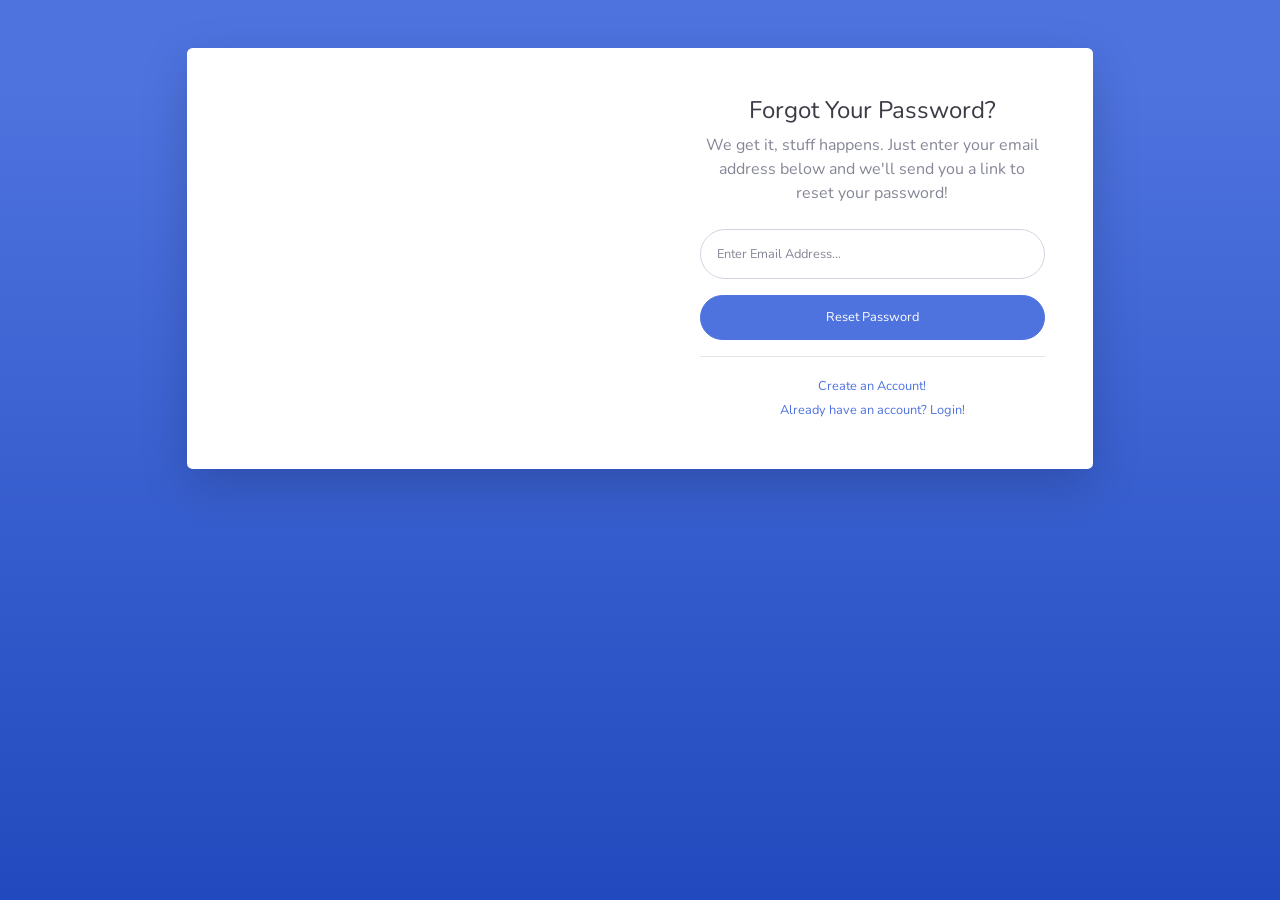
<file: packages/larapress/src/Assets/admin/forgot-password.html>
<!DOCTYPE html>
<html lang="en">

<head>

    <meta charset="utf-8">
    <meta http-equiv="X-UA-Compatible" content="IE=edge">
    <meta name="viewport" content="width=device-width, initial-scale=1, shrink-to-fit=no">
    <meta name="description" content="">
    <meta name="author" content="">

    <title>SB Admin 2 - Forgot Password</title>

    <!-- Custom fonts for this template-->
    <link href="vendor/fontawesome-free/css/all.min.css" rel="stylesheet" type="text/css">
    <link
        href="https://fonts.googleapis.com/css?family=Nunito:200,200i,300,300i,400,400i,600,600i,700,700i,800,800i,900,900i"
        rel="stylesheet">

    <!-- Custom styles for this template-->
    <link href="css/sb-admin-2.min.css" rel="stylesheet">

</head>

<body class="bg-gradient-primary">

    <div class="container">

        <!-- Outer Row -->
        <div class="row justify-content-center">

            <div class="col-xl-10 col-lg-12 col-md-9">

                <div class="card o-hidden border-0 shadow-lg my-5">
                    <div class="card-body p-0">
                        <!-- Nested Row within Card Body -->
                        <div class="row">
                            <div class="col-lg-6 d-none d-lg-block bg-password-image"></div>
                            <div class="col-lg-6">
                                <div class="p-5">
                                    <div class="text-center">
                                        <h1 class="h4 text-gray-900 mb-2">Forgot Your Password?</h1>
                                        <p class="mb-4">We get it, stuff happens. Just enter your email address below
                                            and we'll send you a link to reset your password!</p>
                                    </div>
                                    <form class="user">
                                        <div class="form-group">
                                            <input type="email" class="form-control form-control-user"
                                                id="exampleInputEmail" aria-describedby="emailHelp"
                                                placeholder="Enter Email Address...">
                                        </div>
                                        <a href="login.html" class="btn btn-primary btn-user btn-block">
                                            Reset Password
                                        </a>
                                    </form>
                                    <hr>
                                    <div class="text-center">
                                        <a class="small" href="register.html">Create an Account!</a>
                                    </div>
                                    <div class="text-center">
                                        <a class="small" href="login.html">Already have an account? Login!</a>
                                    </div>
                                </div>
                            </div>
                        </div>
                    </div>
                </div>

            </div>

        </div>

    </div>

    <!-- Bootstrap core JavaScript-->
    <script src="vendor/jquery/jquery.min.js"></script>
    <script src="vendor/bootstrap/js/bootstrap.bundle.min.js"></script>

    <!-- Core plugin JavaScript-->
    <script src="vendor/jquery-easing/jquery.easing.min.js"></script>

    <!-- Custom scripts for all pages-->
    <script src="js/sb-admin-2.min.js"></script>

</body>

</html>
</file>
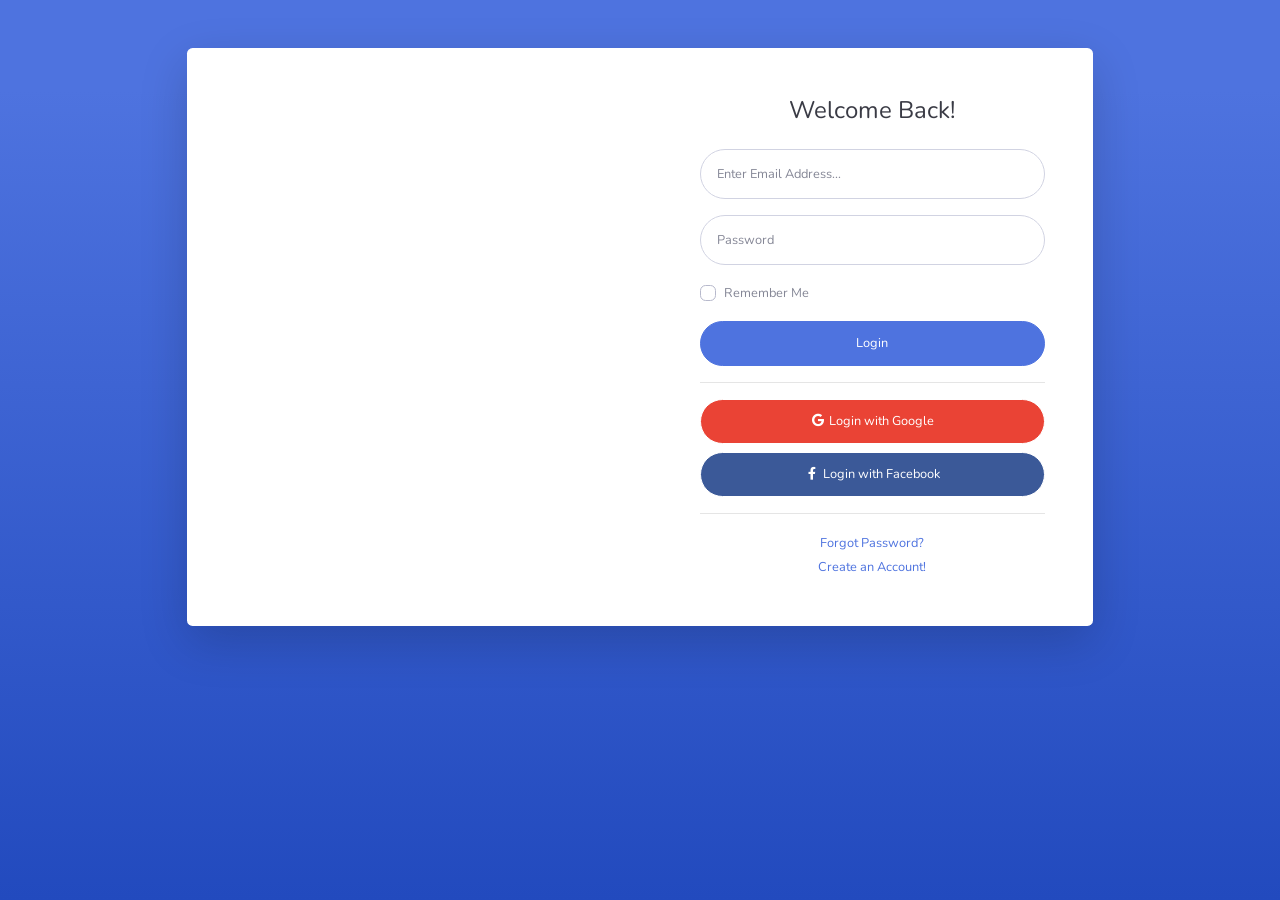
<file: packages/larapress/src/Assets/admin/login.html>
<!DOCTYPE html>
<html lang="en">

<head>

    <meta charset="utf-8">
    <meta http-equiv="X-UA-Compatible" content="IE=edge">
    <meta name="viewport" content="width=device-width, initial-scale=1, shrink-to-fit=no">
    <meta name="description" content="">
    <meta name="author" content="">

    <title>SB Admin 2 - Login</title>

    <!-- Custom fonts for this template-->
    <link href="vendor/fontawesome-free/css/all.min.css" rel="stylesheet" type="text/css">
    <link
        href="https://fonts.googleapis.com/css?family=Nunito:200,200i,300,300i,400,400i,600,600i,700,700i,800,800i,900,900i"
        rel="stylesheet">

    <!-- Custom styles for this template-->
    <link href="css/sb-admin-2.min.css" rel="stylesheet">

</head>

<body class="bg-gradient-primary">

    <div class="container">

        <!-- Outer Row -->
        <div class="row justify-content-center">

            <div class="col-xl-10 col-lg-12 col-md-9">

                <div class="card o-hidden border-0 shadow-lg my-5">
                    <div class="card-body p-0">
                        <!-- Nested Row within Card Body -->
                        <div class="row">
                            <div class="col-lg-6 d-none d-lg-block bg-login-image"></div>
                            <div class="col-lg-6">
                                <div class="p-5">
                                    <div class="text-center">
                                        <h1 class="h4 text-gray-900 mb-4">Welcome Back!</h1>
                                    </div>
                                    <form class="user">
                                        <div class="form-group">
                                            <input type="email" class="form-control form-control-user"
                                                id="exampleInputEmail" aria-describedby="emailHelp"
                                                placeholder="Enter Email Address...">
                                        </div>
                                        <div class="form-group">
                                            <input type="password" class="form-control form-control-user"
                                                id="exampleInputPassword" placeholder="Password">
                                        </div>
                                        <div class="form-group">
                                            <div class="custom-control custom-checkbox small">
                                                <input type="checkbox" class="custom-control-input" id="customCheck">
                                                <label class="custom-control-label" for="customCheck">Remember
                                                    Me</label>
                                            </div>
                                        </div>
                                        <a href="index.html" class="btn btn-primary btn-user btn-block">
                                            Login
                                        </a>
                                        <hr>
                                        <a href="index.html" class="btn btn-google btn-user btn-block">
                                            <i class="fab fa-google fa-fw"></i> Login with Google
                                        </a>
                                        <a href="index.html" class="btn btn-facebook btn-user btn-block">
                                            <i class="fab fa-facebook-f fa-fw"></i> Login with Facebook
                                        </a>
                                    </form>
                                    <hr>
                                    <div class="text-center">
                                        <a class="small" href="forgot-password.html">Forgot Password?</a>
                                    </div>
                                    <div class="text-center">
                                        <a class="small" href="register.html">Create an Account!</a>
                                    </div>
                                </div>
                            </div>
                        </div>
                    </div>
                </div>

            </div>

        </div>

    </div>

    <!-- Bootstrap core JavaScript-->
    <script src="vendor/jquery/jquery.min.js"></script>
    <script src="vendor/bootstrap/js/bootstrap.bundle.min.js"></script>

    <!-- Core plugin JavaScript-->
    <script src="vendor/jquery-easing/jquery.easing.min.js"></script>

    <!-- Custom scripts for all pages-->
    <script src="js/sb-admin-2.min.js"></script>

</body>

</html>
</file>
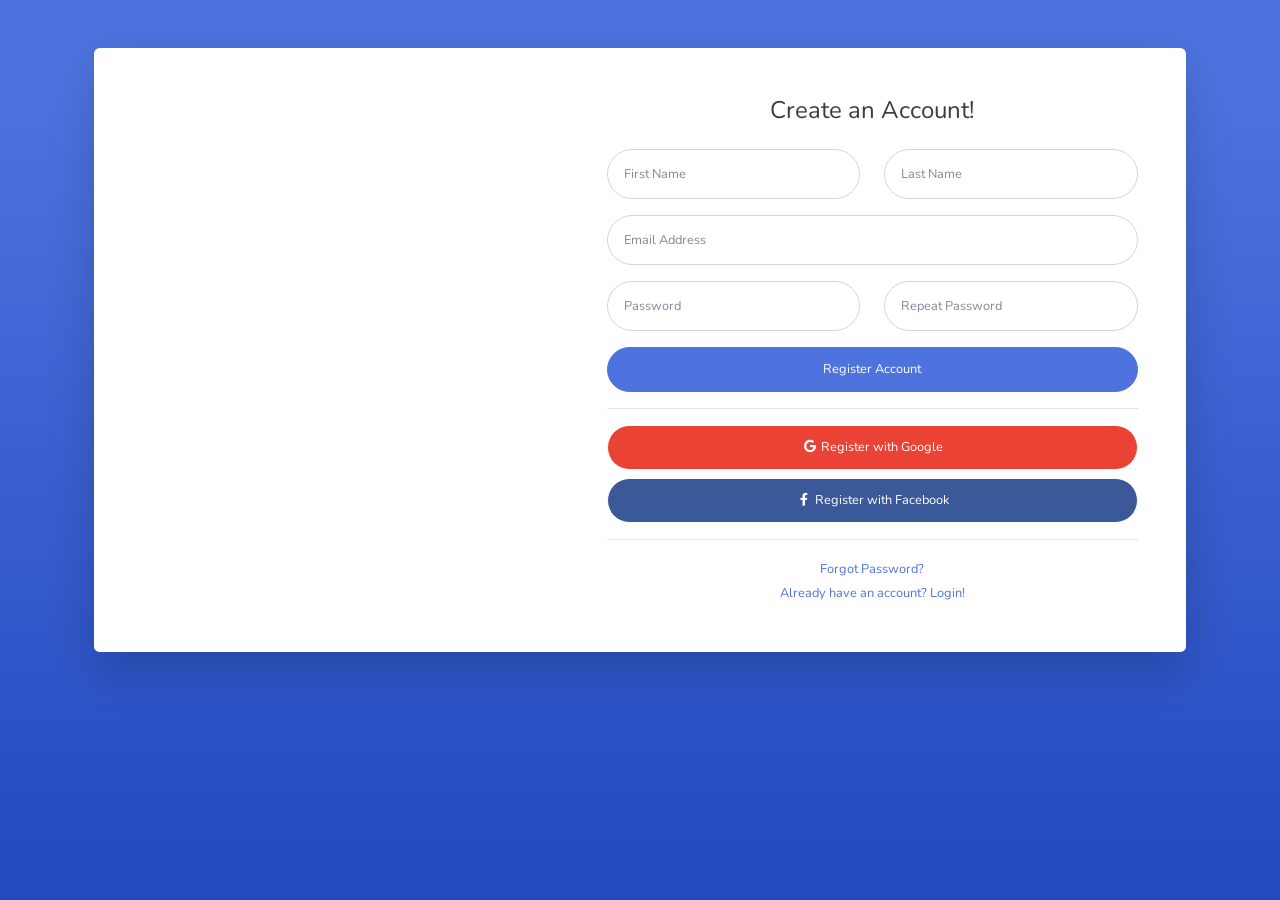
<file: packages/larapress/src/Assets/admin/register.html>
<!DOCTYPE html>
<html lang="en">

<head>

    <meta charset="utf-8">
    <meta http-equiv="X-UA-Compatible" content="IE=edge">
    <meta name="viewport" content="width=device-width, initial-scale=1, shrink-to-fit=no">
    <meta name="description" content="">
    <meta name="author" content="">

    <title>SB Admin 2 - Register</title>

    <!-- Custom fonts for this template-->
    <link href="vendor/fontawesome-free/css/all.min.css" rel="stylesheet" type="text/css">
    <link
        href="https://fonts.googleapis.com/css?family=Nunito:200,200i,300,300i,400,400i,600,600i,700,700i,800,800i,900,900i"
        rel="stylesheet">

    <!-- Custom styles for this template-->
    <link href="css/sb-admin-2.min.css" rel="stylesheet">

</head>

<body class="bg-gradient-primary">

    <div class="container">

        <div class="card o-hidden border-0 shadow-lg my-5">
            <div class="card-body p-0">
                <!-- Nested Row within Card Body -->
                <div class="row">
                    <div class="col-lg-5 d-none d-lg-block bg-register-image"></div>
                    <div class="col-lg-7">
                        <div class="p-5">
                            <div class="text-center">
                                <h1 class="h4 text-gray-900 mb-4">Create an Account!</h1>
                            </div>
                            <form class="user">
                                <div class="form-group row">
                                    <div class="col-sm-6 mb-3 mb-sm-0">
                                        <input type="text" class="form-control form-control-user" id="exampleFirstName"
                                            placeholder="First Name">
                                    </div>
                                    <div class="col-sm-6">
                                        <input type="text" class="form-control form-control-user" id="exampleLastName"
                                            placeholder="Last Name">
                                    </div>
                                </div>
                                <div class="form-group">
                                    <input type="email" class="form-control form-control-user" id="exampleInputEmail"
                                        placeholder="Email Address">
                                </div>
                                <div class="form-group row">
                                    <div class="col-sm-6 mb-3 mb-sm-0">
                                        <input type="password" class="form-control form-control-user"
                                            id="exampleInputPassword" placeholder="Password">
                                    </div>
                                    <div class="col-sm-6">
                                        <input type="password" class="form-control form-control-user"
                                            id="exampleRepeatPassword" placeholder="Repeat Password">
                                    </div>
                                </div>
                                <a href="login.html" class="btn btn-primary btn-user btn-block">
                                    Register Account
                                </a>
                                <hr>
                                <a href="index.html" class="btn btn-google btn-user btn-block">
                                    <i class="fab fa-google fa-fw"></i> Register with Google
                                </a>
                                <a href="index.html" class="btn btn-facebook btn-user btn-block">
                                    <i class="fab fa-facebook-f fa-fw"></i> Register with Facebook
                                </a>
                            </form>
                            <hr>
                            <div class="text-center">
                                <a class="small" href="forgot-password.html">Forgot Password?</a>
                            </div>
                            <div class="text-center">
                                <a class="small" href="login.html">Already have an account? Login!</a>
                            </div>
                        </div>
                    </div>
                </div>
            </div>
        </div>

    </div>

    <!-- Bootstrap core JavaScript-->
    <script src="vendor/jquery/jquery.min.js"></script>
    <script src="vendor/bootstrap/js/bootstrap.bundle.min.js"></script>

    <!-- Core plugin JavaScript-->
    <script src="vendor/jquery-easing/jquery.easing.min.js"></script>

    <!-- Custom scripts for all pages-->
    <script src="js/sb-admin-2.min.js"></script>

</body>

</html>
</file>
